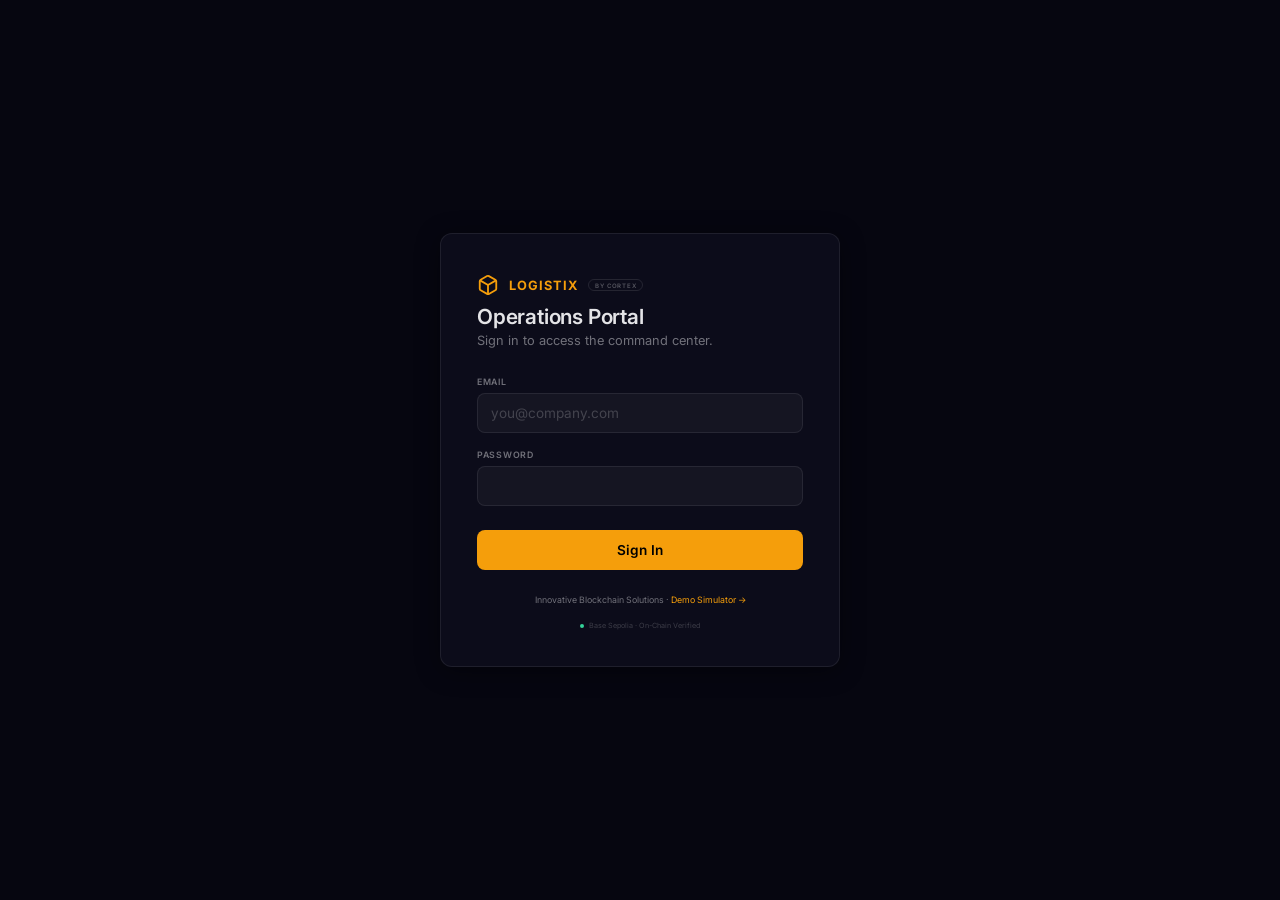
<file: login.html>
<!DOCTYPE html>
<html lang="en">
<head>
<meta charset="UTF-8">
<meta name="viewport" content="width=device-width, initial-scale=1.0">
<title>LOGISTIX — Sign In</title>
<link href="https://fonts.googleapis.com/css2?family=Inter:wght@300;400;500;600;700&display=swap" rel="stylesheet">
<style>
:root { --amber: #f59e0b; --amber-dk: #d97706; --bg: #060610; --surface: #0c0c1a; --border: rgba(255,255,255,0.08); --text: #e4e4e7; --muted: #71717a; --danger: #f87171; }
*, *::before, *::after { box-sizing: border-box; margin: 0; padding: 0; }
html, body { height: 100%; background: var(--bg); color: var(--text); font-family: 'Inter', system-ui, sans-serif; -webkit-font-smoothing: antialiased; }

.page { min-height: 100%; display: flex; align-items: center; justify-content: center; padding: 40px 20px; }

.card { width: 100%; max-width: 400px; background: var(--surface); border: 1px solid var(--border); border-radius: 12px; padding: 40px 36px 36px; box-shadow: 0 4px 24px rgba(0,0,0,0.4); }

.brand { display: flex; align-items: center; gap: 10px; margin-bottom: 6px; }
.brand svg { width: 22px; height: 22px; color: var(--amber); }
.brand-name { font-size: 0.8rem; font-weight: 700; letter-spacing: 0.08em; text-transform: uppercase; color: var(--amber); }
.brand-badge { font-size: 0.38rem; color: rgba(255,255,255,0.3); border: 1px solid rgba(255,255,255,0.1); padding: 0.1rem 0.35rem; border-radius: 9999px; font-weight: 600; letter-spacing: 0.12em; text-transform: uppercase; }

h1 { font-size: 1.3rem; font-weight: 600; margin: 8px 0 4px; letter-spacing: -0.01em; }
.subtitle { color: var(--muted); font-size: 0.8rem; margin: 0 0 28px; }

label { display: block; font-size: 0.55rem; font-weight: 600; color: var(--muted); text-transform: uppercase; letter-spacing: 0.08em; margin-bottom: 6px; }
input[type="email"], input[type="password"] { width: 100%; padding: 11px 13px; font-size: 0.85rem; font-family: inherit; color: #fff; background: rgba(255,255,255,0.04); border: 1px solid var(--border); border-radius: 8px; outline: none; transition: border-color 0.15s; }
input:focus { border-color: var(--amber); box-shadow: 0 0 0 3px rgba(245,158,11,0.12); }
input::placeholder { color: rgba(255,255,255,0.2); }
.field { margin-bottom: 16px; }

button[type="submit"] { width: 100%; margin-top: 8px; padding: 12px 16px; font-size: 0.85rem; font-weight: 600; font-family: inherit; color: #000; background: var(--amber); border: none; border-radius: 8px; cursor: pointer; letter-spacing: 0.02em; transition: background 0.15s; }
button[type="submit"]:hover:not(:disabled) { background: var(--amber-dk); }
button[type="submit"]:disabled { opacity: 0.5; cursor: not-allowed; }

.error { display: none; margin-top: 14px; padding: 10px 12px; font-size: 0.7rem; color: var(--danger); background: rgba(248,113,113,0.08); border: 1px solid rgba(248,113,113,0.2); border-radius: 8px; }
.error.show { display: block; }

.footer { margin-top: 24px; font-size: 0.55rem; color: var(--muted); text-align: center; }
.footer a { color: var(--amber); text-decoration: none; }

.chain { display: flex; align-items: center; justify-content: center; gap: 5px; margin-top: 16px; font-size: 0.45rem; color: rgba(255,255,255,0.2); }
.chain-dot { width: 4px; height: 4px; border-radius: 50%; background: #34d399; animation: pulse 2s infinite; }
@keyframes pulse { 0%,100%{opacity:1} 50%{opacity:0.3} }
</style>
</head>
<body>
<div class="page">
  <form class="card" id="loginForm" autocomplete="on">
    <div class="brand">
      <svg viewBox="0 0 24 24" fill="none" stroke="currentColor" stroke-width="2"><path d="M21 8a2 2 0 0 0-1-1.73l-7-4a2 2 0 0 0-2 0l-7 4A2 2 0 0 0 3 8v8a2 2 0 0 0 1 1.73l7 4a2 2 0 0 0 2 0l7-4A2 2 0 0 0 21 16Z"/><path d="m3.3 7 8.7 5 8.7-5"/><path d="M12 22V12"/></svg>
      <span class="brand-name">Logistix</span>
      <span class="brand-badge">by CORTEX</span>
    </div>
    <h1>Operations Portal</h1>
    <p class="subtitle">Sign in to access the command center.</p>

    <div class="field">
      <label for="email">Email</label>
      <input id="email" name="email" type="email" required autocomplete="username" placeholder="you@company.com">
    </div>
    <div class="field">
      <label for="password">Password</label>
      <input id="password" name="password" type="password" required autocomplete="current-password">
    </div>

    <button type="submit" id="submitBtn">Sign In</button>
    <div class="error" id="error"></div>

    <div class="footer">Innovative Blockchain Solutions &middot; <a href="./dashboard.html">Demo Simulator →</a></div>
    <div class="chain"><span class="chain-dot"></span> Base Sepolia · On-Chain Verified</div>
  </form>
</div>

<script type="module">
  import { supabase } from './auth.js';

  const { data: { session } } = await supabase.auth.getSession();
  if (session) window.location.replace('./hq.html');

  const form = document.getElementById('loginForm');
  const emailEl = document.getElementById('email');
  const passEl = document.getElementById('password');
  const btn = document.getElementById('submitBtn');
  const errorEl = document.getElementById('error');

  form.addEventListener('submit', async (e) => {
    e.preventDefault();
    errorEl.classList.remove('show');
    btn.disabled = true;
    btn.textContent = 'Signing in...';

    try {
      const { error } = await supabase.auth.signInWithPassword({
        email: emailEl.value.trim(),
        password: passEl.value,
      });
      if (error) { errorEl.textContent = error.message; errorEl.classList.add('show'); return; }
      window.location.replace('./hq.html');
    } catch (err) {
      errorEl.textContent = err.message; errorEl.classList.add('show');
    } finally {
      btn.disabled = false;
      btn.textContent = 'Sign In';
    }
  });
</script>
</body>
</html>
</file>
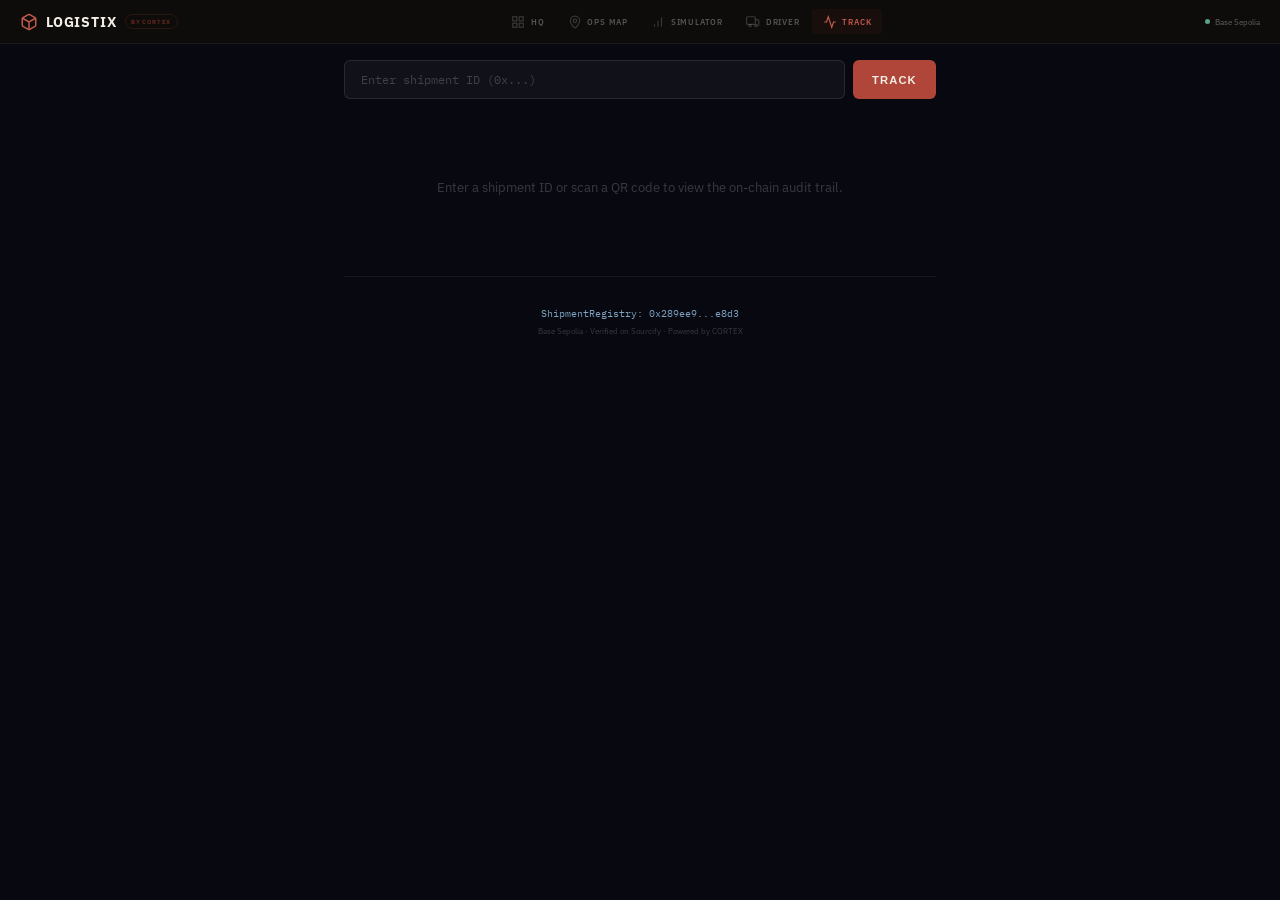
<file: track.html>
<!DOCTYPE html>
<html lang="en">
<head>
<meta charset="UTF-8">
<meta name="viewport" content="width=device-width, initial-scale=1.0">
<title>IBS Logistix — Track Shipment</title>
<link href="https://fonts.googleapis.com/css2?family=IBM+Plex+Mono:wght@400;500;600&family=IBM+Plex+Sans:wght@300;400;500;600;700&display=swap" rel="stylesheet">
<style>
*, *::before, *::after { box-sizing: border-box; margin: 0; padding: 0; }
body { font-family: 'IBM Plex Sans', system-ui, sans-serif; background: #080810; color: #F3EEE4; min-height: 100vh; -webkit-font-smoothing: antialiased; }

.container { max-width: 640px; margin: 0 auto; padding: 1rem 1.5rem; }

.brand { display: flex; align-items: center; gap: 0.6rem; margin-bottom: 2rem; }
.brand-logo { width: 2rem; height: 2rem; border-radius: 6px; background: #b0463a; display: flex; align-items: center; justify-content: center; font-size: 0.6rem; font-weight: 800; }
.brand-text { font-size: 1rem; font-weight: 600; }
.brand-text span { color: #b0463a; }
.brand-badge { font-size: 0.5rem; color: rgba(255,255,255,0.3); background: rgba(255,255,255,0.06); padding: 0.15rem 0.4rem; border-radius: 9999px; margin-left: 0.5rem; }

.search-box { display: flex; gap: 0.5rem; margin-bottom: 2rem; }
.search-input { flex: 1; background: rgba(255,255,255,0.04); border: 1px solid rgba(255,255,255,0.1); border-radius: 6px; color: #F3EEE4; font-family: 'IBM Plex Mono', monospace; font-size: 0.75rem; padding: 0.7rem 1rem; outline: none; }
.search-input:focus { border-color: rgba(155, 59, 48,0.5); }
.search-input::placeholder { color: rgba(255,255,255,0.2); }
.search-btn { padding: 0.7rem 1.2rem; background: #b0463a; color: #F3EEE4; border: none; border-radius: 6px; font-size: 0.7rem; font-weight: 700; cursor: pointer; letter-spacing: 0.1em; }

.shipment-id { font-family: 'IBM Plex Mono', monospace; font-size: 0.65rem; color: rgba(255,255,255,0.4); word-break: break-all; background: rgba(255,255,255,0.03); padding: 0.6rem 0.8rem; border-radius: 4px; border: 1px solid rgba(255,255,255,0.06); margin-bottom: 1.5rem; }

.loading { text-align: center; padding: 3rem 0; color: rgba(255,255,255,0.3); font-size: 0.8rem; }
.error { text-align: center; padding: 2rem; color: #c4564a; font-size: 0.8rem; }
.empty { text-align: center; padding: 3rem 0; color: rgba(255,255,255,0.2); font-size: 0.8rem; }

.timeline { display: flex; flex-direction: column; gap: 0; }

.cp-item { display: flex; gap: 1rem; padding: 1rem 0; position: relative; }
.cp-item:not(:last-child) { border-left: 2px solid rgba(255,255,255,0.06); margin-left: 7px; padding-left: calc(1rem + 7px); }
.cp-item:last-child { margin-left: 7px; padding-left: calc(1rem + 7px); }

.cp-dot { position: absolute; left: 0; top: 1.1rem; width: 16px; height: 16px; border-radius: 50%; border: 2px solid; }
.cp-dot.blue { border-color: #7ea3c1; background: rgba(126, 163, 193,0.2); }
.cp-dot.purple { border-color: #7ea3c1; background: rgba(126, 163, 193,0.2); }
.cp-dot.amber { border-color: #b0463a; background: rgba(155, 59, 48,0.2); }
.cp-dot.green { border-color: #5aa08c; background: rgba(90, 160, 140,0.2); }

.cp-type { font-size: 0.7rem; font-weight: 700; text-transform: uppercase; letter-spacing: 0.1em; margin-bottom: 0.3rem; }
.cp-type.blue { color: #7ea3c1; } .cp-type.purple { color: #7ea3c1; } .cp-type.amber { color: #b0463a; } .cp-type.green { color: #5aa08c; }

.cp-time { font-size: 0.65rem; color: rgba(255,255,255,0.4); margin-bottom: 0.4rem; }
.cp-detail { font-size: 0.6rem; color: rgba(255,255,255,0.3); margin-bottom: 0.15rem; }
.cp-tx a { font-family: 'IBM Plex Mono', monospace; font-size: 0.6rem; color: #7ea3c1; text-decoration: none; }
.cp-tx a:hover { color: #a7c4d8; }

.contract-info { margin-top: 2rem; padding-top: 1.5rem; border-top: 1px solid rgba(255,255,255,0.06); text-align: center; }
.contract-info a { font-family: 'IBM Plex Mono', monospace; font-size: 0.6rem; color: #7ea3c1; text-decoration: none; }
.contract-info p { font-size: 0.5rem; color: rgba(255,255,255,0.2); margin-top: 0.3rem; }
</style>
</head>
<body>
<div id="nav-mount"></div>
<script src="./nav.js"></script>
<div class="container">

  <div class="search-box">
    <input class="search-input" id="searchInput" placeholder="Enter shipment ID (0x...)" />
    <button class="search-btn" onclick="loadShipment()">TRACK</button>
  </div>

  <div id="content">
    <div class="empty">Enter a shipment ID or scan a QR code to view the on-chain audit trail.</div>
  </div>

  <div class="contract-info">
    <a href="https://sepolia.basescan.org/address/0x289ee93a1717fbef60add4f630ed8356b7a7e8d3" target="_blank">ShipmentRegistry: 0x289ee9...e8d3</a>
    <p>Base Sepolia · Verified on Sourcify · Powered by CORTEX</p>
  </div>
</div>

<script>
const RPC = 'https://sepolia.base.org';
const REGISTRY = '0x289ee93a1717fbef60add4f630ed8356b7a7e8d3';
const DEPLOY_BLOCK = 40353200;
const EVENT_LABELS = { 0:'CREATED', 1:'LOADED', 2:'SHIPPED', 3:'CUSTOMS_CLEARED', 4:'EXCEPTION', 5:'DELIVERED', 6:'SIGNED_OFF', 7:'WEIGH_STATION', 8:'DELAYED', 9:'MISSED_CHECKPOINT', 10:'GEOFENCE_VIOLATION', 11:'PORT_DEPARTURE', 12:'PORT_ARRIVAL', 13:'AIRPORT_DEPARTURE', 14:'AIRPORT_ARRIVAL', 15:'RAIL_TRANSFER', 16:'WAREHOUSE_RECEIVED', 17:'SEA_TRANSIT', 18:'TEMPERATURE_BREACH' };
const CHECKPOINT_TOPIC = '0x' + 'a8e28de8bfb5693e40ea52483aa07e11891133ae13e7e4b887063e89dc00e20a';

// On load, check URL param
const params = new URLSearchParams(window.location.search);
const idParam = params.get('id');
if (idParam) {
  document.getElementById('searchInput').value = idParam;
  setTimeout(loadShipment, 100);
}

async function rpcCall(method, params) {
  const res = await fetch(RPC, {
    method: 'POST',
    headers: { 'Content-Type': 'application/json' },
    body: JSON.stringify({ jsonrpc: '2.0', id: 1, method, params }),
  });
  const data = await res.json();
  return data.result;
}

async function loadShipment() {
  const id = document.getElementById('searchInput').value.trim();
  if (!id || !id.startsWith('0x')) {
    document.getElementById('content').innerHTML = '<div class="error">Please enter a valid shipment ID (0x...)</div>';
    return;
  }

  const content = document.getElementById('content');
  content.innerHTML = '<div class="loading">Querying Base Sepolia blockchain...</div>';

  try {
    const currentBlockHex = await rpcCall('eth_blockNumber', []);
    const currentBlock = parseInt(currentBlockHex, 16);
    const paddedId = id.length === 66 ? id : id.padEnd(66, '0');

    // Base Sepolia public RPC caps eth_getLogs at 2000 blocks, so page the recent
    // window in <=2000-block chunks (in parallel) and aggregate. Covers freshly
    // anchored shipments (the scan-after-simulation flow). Old shipments need an archive RPC.
    const SPAN = 2000, CHUNKS = 16;
    const ranges = [];
    for (let i = 0; i < CHUNKS; i++) {
      const toB = currentBlock - i * SPAN;
      const fromB = Math.max(DEPLOY_BLOCK, toB - SPAN + 1);
      if (toB < DEPLOY_BLOCK) break;
      ranges.push([fromB, toB]);
    }
    const chunks = await Promise.all(ranges.map(([f, t]) =>
      rpcCall('eth_getLogs', [{
        address: REGISTRY,
        fromBlock: '0x' + f.toString(16),
        toBlock: '0x' + t.toString(16),
        topics: [null, paddedId],
      }]).catch(() => [])
    ));
    const logs = [].concat(...chunks).filter(Boolean);

    if (!logs || logs.length === 0) {
      content.innerHTML = '<div class="shipment-id">' + id + '</div><div class="empty">No checkpoints found for this shipment in the recent on-chain window.</div>';
      return;
    }

    const checkpoints = logs.map(log => {
      const eventType = parseInt(log.topics[2], 16);
      const data = log.data.slice(2);
      const timestamp = parseInt(data.slice(0, 64), 16);

      return {
        eventType,
        label: EVENT_LABELS[eventType] || 'EVENT_' + eventType,
        timestamp,
        timeStr: new Date(timestamp * 1000).toLocaleString(),
        txHash: log.transactionHash,
        blockNumber: parseInt(log.blockNumber, 16),
      };
    }).sort((a, b) => a.timestamp - b.timestamp);

    let html = '<div class="shipment-id">Shipment: ' + id + '</div>';
    html += '<div class="timeline">';

    checkpoints.forEach(cp => {
      const cls = cp.eventType === 5 || cp.eventType === 6 ? 'green' : cp.eventType === 3 ? 'amber' : cp.eventType === 2 ? 'purple' : 'blue';
      const shortTx = cp.txHash.slice(0, 14) + '...' + cp.txHash.slice(-6);
      html += `
        <div class="cp-item">
          <div class="cp-dot ${cls}"></div>
          <div>
            <div class="cp-type ${cls}">${cp.label}</div>
            <div class="cp-time">${cp.timeStr}</div>
            <div class="cp-detail">Block #${cp.blockNumber}</div>
            <div class="cp-tx"><a href="https://sepolia.basescan.org/tx/${cp.txHash}" target="_blank">${shortTx}</a></div>
          </div>
        </div>`;
    });

    html += '</div>';
    content.innerHTML = html;

    // Update URL without reload
    window.history.replaceState(null, '', '?id=' + encodeURIComponent(id));

  } catch (err) {
    content.innerHTML = '<div class="error">Error querying blockchain: ' + err.message + '</div>';
  }
}
</script>
</body>
</html>
</file>
